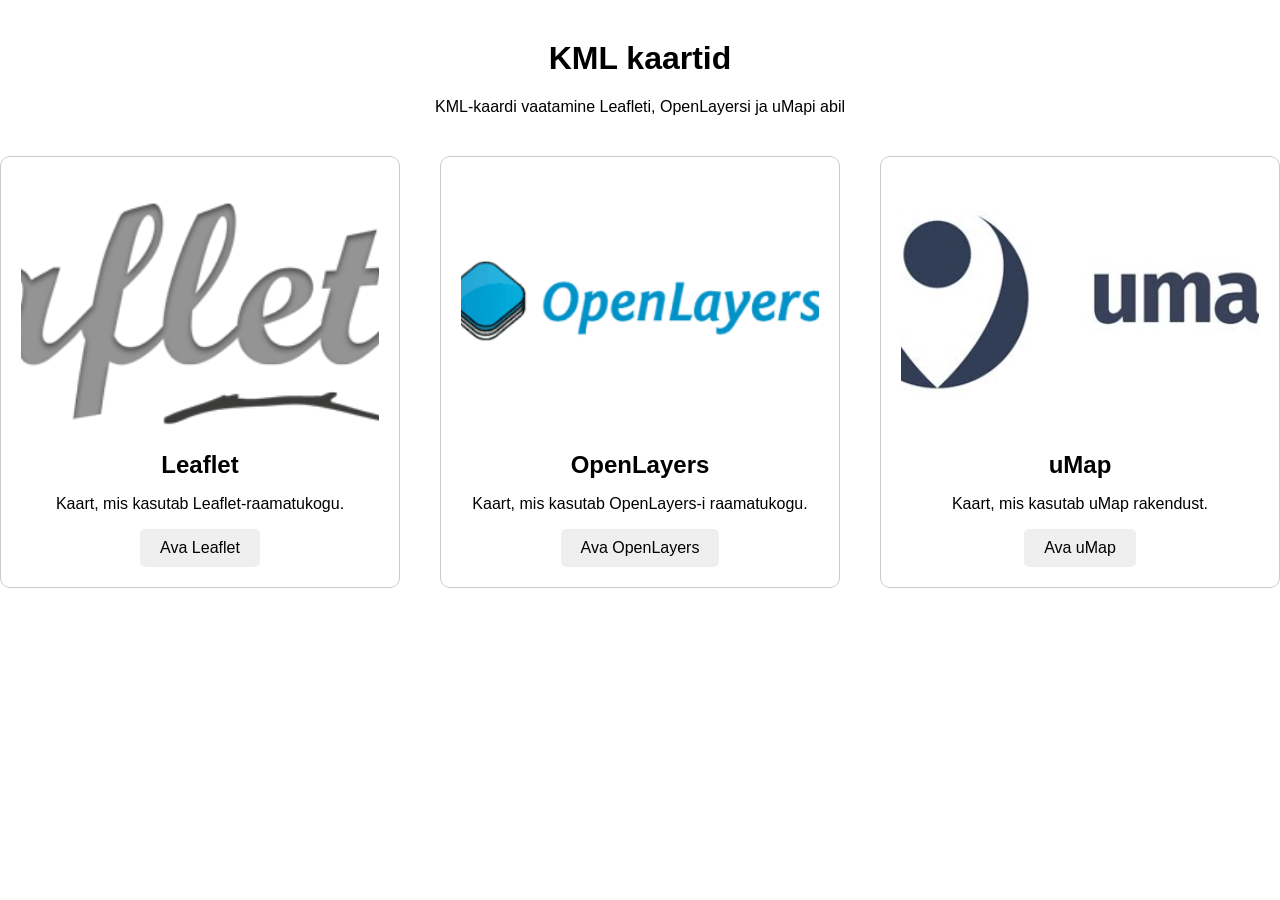
<file: kml/index.html>
<!DOCTYPE html>
<html lang="ru">

<head>
    <meta charset="UTF-8">
    <meta name="viewport" content="width=device-width, initial-scale=1.0">

    <title>KML kaartid</title>

    <link rel="stylesheet" href="style.css">
</head>

<body>

<h1>KML kaartid</h1>

<p class="description">
    KML-kaardi vaatamine Leafleti, OpenLayersi ja uMapi abil
</p>


<div class="maps">

    <div class="map-card">

        <img src="leaflet.png" alt="Leaflet карта">

        <h2>Leaflet</h2>

        <p>
            Kaart, mis kasutab Leaflet-raamatukogu.
        </p>

        <a href="leaflet/index.html">
            <button>Ava Leaflet</button>
        </a>

    </div>


    <div class="map-card">

        <img src="openlayers.png" alt="OpenLayers карта">

        <h2>OpenLayers</h2>

        <p>
            Kaart, mis kasutab OpenLayers-i raamatukogu.
        </p>

        <a href="openlayers/index.html">
            <button>Ava OpenLayers</button>
        </a>

    </div>


    <div class="map-card">

        <img src="umap.jpg" alt="uMap карта">

        <h2>uMap</h2>

        <p>
            Kaart, mis kasutab uMap rakendust.
        </p>

        <a href="umap/index.html">
            <button>Ava uMap</button>
        </a>

    </div>

</div>

</body>

</html>
</file>
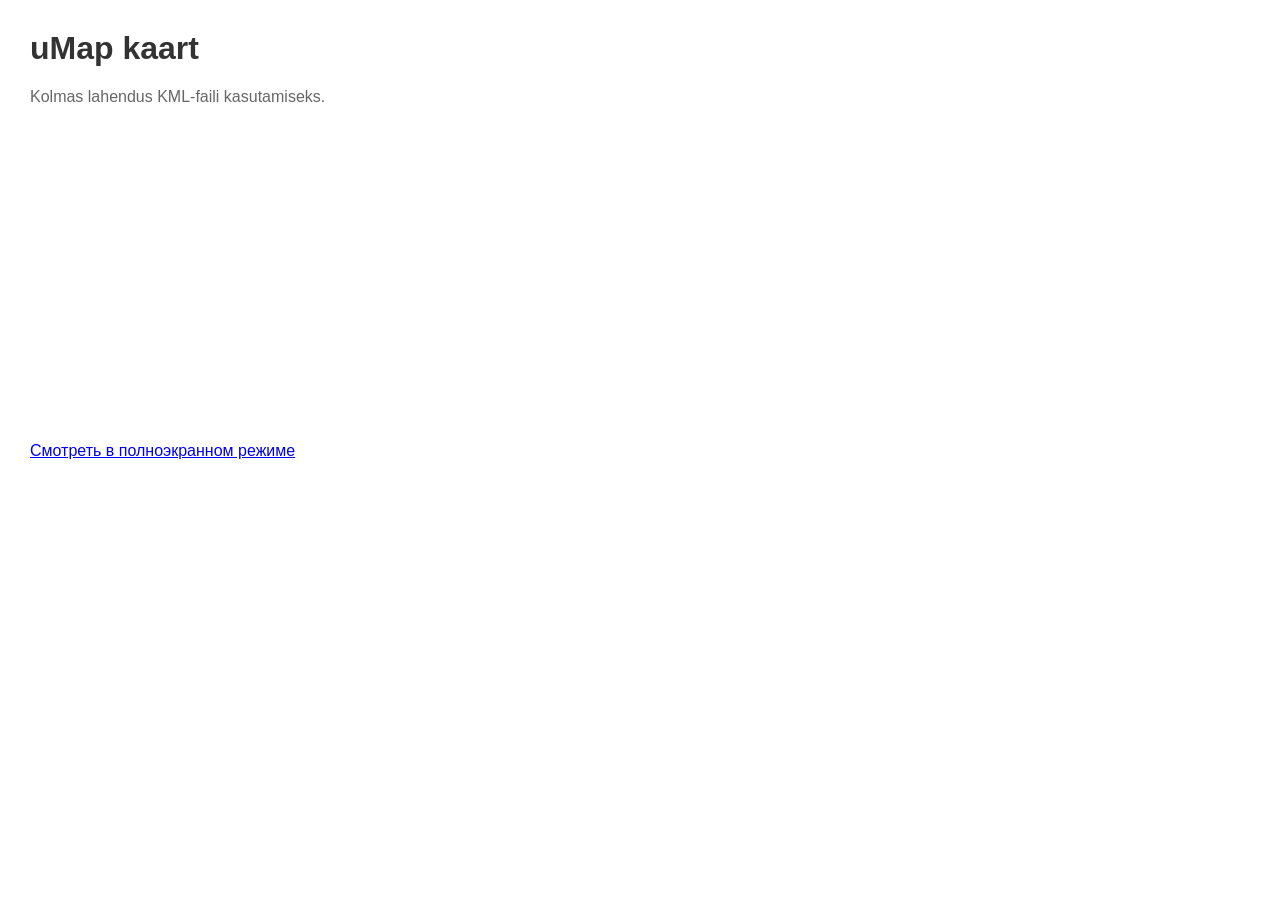
<file: kml/umap/index.html>
<!DOCTYPE html>
<html lang="et">
<head>
    <meta charset="UTF-8">
    <title>uMap kaart</title>
    <link rel="stylesheet" href="style.css">
</head>
<body>

<h1>uMap kaart</h1>

<p>Kolmas lahendus KML-faili kasutamiseks.</p>

<iframe style="width: 100%; height: 300px; border: 0;" allowfullscreen allow="geolocation" src="//umap.openstreetmap.fr/ru/map/umap-mark-jurgen_1465833?scaleControl=false&miniMapControl=false&scrollWheelZoom=false&zoomControl=true&editMode=disabled&moreControl=true&searchControl=null&tilelayersControl=null&embedControl=null&datalayersControl=true&onLoadPanel=none&captionBar=false&captionMenus=true">

</iframe><p><a href="//umap.openstreetmap.fr/ru/map/umap-mark-jurgen_1465833?scaleControl=false&miniMapControl=false&scrollWheelZoom=true&zoomControl=true&editMode=disabled&moreControl=true&searchControl=null&tilelayersControl=null&embedControl=null&datalayersControl=true&onLoadPanel=none&captionBar=false&captionMenus=true">Смотреть в полноэкранном режиме</a></p>

<script src="script.js"></script>

</body>
</html>
</file>
<file: kml/style.css>
body {
    margin: 0;
    font-family: Arial, sans-serif;
    text-align: center;
}

h1 {
    margin-top: 40px;
}

.description {
    margin-bottom: 40px;
}

.maps {
    display: flex;
    justify-content: center;
    gap: 40px;
}

.map-card {
    width: 400px;
    padding: 20px;
    border: 1px solid #ccc;
    border-radius: 10px;
}

.map-card img {
    width: 100%;
    height: 250px;
    object-fit: cover;
    border-radius: 5px;
}

.map-card h2 {
    margin-bottom: 10px;
}

button {
    padding: 10px 20px;
    border: none;
    border-radius: 5px;
    cursor: pointer;
    font-size: 16px;
}
</file>
<file: kml/umap/style.css>
body {
    font-family: Arial, sans-serif;
    margin: 30px;
}

h1 {
    color: #333;
}

p {
    color: #666;
}

iframe {
    border: 1px solid #ccc;
}
</file>
